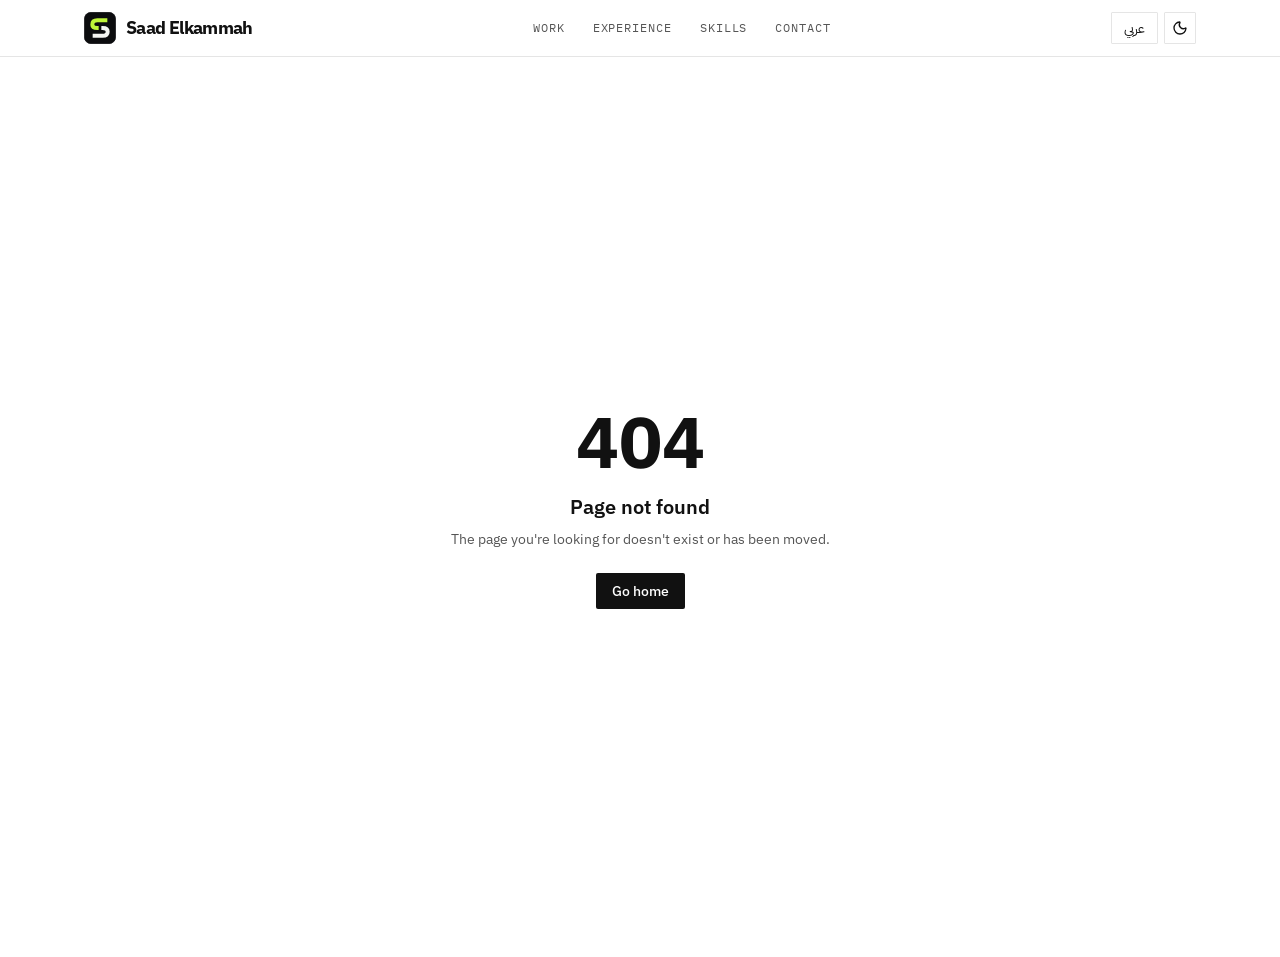
<file: index.html>
<!DOCTYPE html><html lang="en"><head><meta charSet="utf-8"/><meta name="viewport" content="width=device-width, initial-scale=1"/><link rel="stylesheet" href="/assets/styles-8FjihyyY.css" data-precedence="default"/><link rel="stylesheet" href="https://fonts.googleapis.com/css2?family=IBM+Plex+Mono:wght@400;500&amp;family=IBM+Plex+Sans+Arabic:wght@400;500;600;700&amp;family=IBM+Plex+Sans:wght@400;500;600;700&amp;display=swap" data-precedence="default"/><title>Saad Elkammah · Software Engineer</title><meta name="author" content="Saad Elkammah"/><meta name="description" content="Software engineer, 4+ years with PHP, Laravel and Vue.js across the whole stack. Case studies: a ~32k-user ticketing platform with MyFatoorah payments, a 24-module multi-tenant ERP, a secure voting platform, and an e-learning platform run solo."/><meta property="og:title" content="Saad Elkammah · Software Engineer"/><meta property="og:description" content="Software engineer, 4+ years with PHP, Laravel and Vue.js across the whole stack. Case studies: a ~32k-user ticketing platform with MyFatoorah payments, a 24-module multi-tenant ERP, a secure voting platform, and an e-learning platform run solo."/><meta property="og:type" content="website"/><meta name="twitter:card" content="summary_large_image"/><link rel="modulepreload" href="/assets/index-DjOpnteJ.js"/><link rel="modulepreload" href="/assets/routes-B7FEG2f9.js"/><link rel="modulepreload" href="/assets/Diagram-GdqfFmjX.js"/><link rel="preconnect" href="https://fonts.googleapis.com"/><link rel="preconnect" href="https://fonts.gstatic.com" crossorigin="anonymous"/><link rel="icon" href="/favicon.svg" type="image/svg+xml"/><link rel="icon" href="/favicon.ico" sizes="any"/><link rel="apple-touch-icon" href="/apple-touch-icon.png"/><script>try{var d=localStorage.getItem("dark");if(d==="1"||(d===null&&matchMedia("(prefers-color-scheme: dark)").matches))document.documentElement.classList.add("dark")}catch(e){}</script></head><body><a href="#main" class="sr-only z-50 bg-accent px-4 py-2 font-mono text-sm text-accent-foreground focus:not-sr-only focus:fixed focus:start-4 focus:top-3">Skip to content</a><header class="sticky top-0 z-40 border-b bg-background/90 backdrop-blur-md"><div class="mx-auto flex h-14 max-w-6xl items-center justify-between gap-6 px-5"><a class="flex items-center gap-2.5 active" href="/" data-status="active" aria-current="page"><svg viewBox="0 0 48 48" aria-hidden="true" class="size-8 shrink-0"><rect x="0.5" y="0.5" width="47" height="47" rx="10" class="fill-[#0b0c0e] stroke-[#0b0c0e] dark:stroke-white/20"></rect><path d="M35 12.5H20Q12.5 12.5 12.5 19Q12.5 24 20 24H22" fill="none" stroke="#bef538" stroke-width="6"></path><path d="M26 24H28Q35.5 24 35.5 29.5Q35.5 35.5 28 35.5H13" fill="none" stroke="#f4f5f2" stroke-width="6"></path></svg><span class="display text-lg">Saad Elkammah</span></a><nav aria-label="Primary" class="hidden gap-7 md:flex"><a class="eyebrow transition-colors hover:text-foreground active" href="/#work" data-status="active" aria-current="page">Work</a><a class="eyebrow transition-colors hover:text-foreground active" href="/#experience" data-status="active" aria-current="page">Experience</a><a class="eyebrow transition-colors hover:text-foreground active" href="/#skills" data-status="active" aria-current="page">Skills</a><a class="eyebrow transition-colors hover:text-foreground active" href="/#contact" data-status="active" aria-current="page">Contact</a></nav><div class="flex items-center gap-1.5"><button type="button" aria-label="Read this site in Arabic" class="h-8 rounded-sm border px-3 text-sm transition-colors hover:border-foreground"><span lang="ar">عربي</span></button><button type="button" aria-label="Dark mode" aria-pressed="false" class="grid size-8 place-items-center rounded-sm border transition-colors hover:border-foreground"><svg xmlns="http://www.w3.org/2000/svg" width="24" height="24" viewBox="0 0 24 24" fill="none" stroke="currentColor" stroke-width="2" stroke-linecap="round" stroke-linejoin="round" class="lucide lucide-moon size-4" aria-hidden="true"><path d="M20.985 12.486a9 9 0 1 1-9.473-9.472c.405-.022.617.46.402.803a6 6 0 0 0 8.268 8.268c.344-.215.825-.004.803.401"></path></svg></button></div></div></header><!--$--><main id="main"><section class="mx-auto max-w-6xl px-5 pt-16 md:pt-28"><h1 class="display rise max-w-5xl text-[2.75rem] text-balance text-muted-foreground sm:text-6xl md:text-[5rem]"><span>I&#x27;m </span><strong class="font-semibold text-foreground">Saad Elkammah</strong><span>, a software engineer.</span></h1><div class="mt-10 grid gap-8 md:grid-cols-12 md:gap-12"><p class="rise max-w-xl text-lg leading-relaxed text-muted-foreground md:col-span-7 md:text-xl" style="animation-delay:160ms">I&#x27;ve spent 4+ years with PHP, Laravel and Vue.js, working across the whole stack: from multi-tenant SaaS and REST APIs for mobile apps to Vue admin dashboards and the Linux servers they run on.</p><div class="rise flex flex-col gap-3 md:col-span-5 md:items-end" style="animation-delay:220ms"><div class="flex flex-wrap gap-3"><a href="/Saad-ELkammah.pdf" download="Saad-Elkammah-CV.pdf" class="inline-flex h-12 items-center gap-2 rounded-sm bg-accent px-5 font-medium text-accent-foreground transition-transform hover:-translate-y-0.5"><svg xmlns="http://www.w3.org/2000/svg" width="24" height="24" viewBox="0 0 24 24" fill="none" stroke="currentColor" stroke-width="2" stroke-linecap="round" stroke-linejoin="round" class="lucide lucide-download size-4" aria-hidden="true"><path d="M12 15V3"></path><path d="M21 15v4a2 2 0 0 1-2 2H5a2 2 0 0 1-2-2v-4"></path><path d="m7 10 5 5 5-5"></path></svg> <!-- -->Download CV</a><a href="#contact" class="inline-flex h-12 items-center gap-2 rounded-sm border border-foreground px-5 font-medium transition-colors hover:bg-foreground hover:text-background"><svg xmlns="http://www.w3.org/2000/svg" width="24" height="24" viewBox="0 0 24 24" fill="none" stroke="currentColor" stroke-width="2" stroke-linecap="round" stroke-linejoin="round" class="lucide lucide-mail size-4" aria-hidden="true"><path d="m22 7-8.991 5.727a2 2 0 0 1-2.009 0L2 7"></path><rect x="2" y="4" width="20" height="16" rx="2"></rect></svg> <!-- -->Contact</a></div></div></div><dl class="rise mt-14 grid grid-cols-2 border-t md:grid-cols-4" style="animation-delay:280ms"><div class="py-5 pe-4 md:py-6"><dt class="eyebrow">Currently</dt><dd class="mt-1.5 text-sm leading-snug md:text-[0.95rem]">Full-Stack Developer at Malahi Time</dd></div><div class="py-5 pe-4 md:py-6"><dt class="eyebrow">Based in</dt><dd class="mt-1.5 text-sm leading-snug md:text-[0.95rem]">Egypt</dd></div><div class="py-5 pe-4 md:py-6"><dt class="eyebrow">Open to</dt><dd class="mt-1.5 text-sm leading-snug md:text-[0.95rem]">Remote · Relocation</dd></div><div class="py-5 pe-4 md:py-6"><dt class="eyebrow">Languages</dt><dd class="mt-1.5 text-sm leading-snug md:text-[0.95rem]">Arabic (native) · English (professional working)</dd></div></dl></section><section id="work" aria-labelledby="work-title" class="mx-auto max-w-6xl scroll-mt-14 px-5 pt-16 md:pt-20"><div class="flex flex-wrap items-end justify-between gap-x-8 gap-y-4 border-t-2 border-foreground pt-5"><h2 id="work-title" class="display text-5xl uppercase md:text-7xl">Selected work</h2><p class="eyebrow flex flex-wrap items-center gap-x-5 gap-y-2"><span class="inline-flex items-center gap-2"><span aria-hidden="true" class="inline-block size-3 rounded-[1px] border border-foreground bg-accent dark:border-accent"></span> <!-- -->Built by me</span><span class="inline-flex items-center gap-2"><span aria-hidden="true" class="inline-block size-3 rounded-[1px] border border-dashed border-foreground"></span> <!-- -->External service</span></p></div><div class="divide-y"><article class="py-14 md:py-20"><div class="grid gap-6 md:grid-cols-[45fr_55fr] md:gap-12"><div><p class="eyebrow">Malahi Time<!-- --> · <span>Jan 2026 — Present</span></p><h3 class="display mt-4 text-5xl md:text-[80px]">Malahi Time</h3><p class="eyebrow mt-4 text-foreground">Mobile ticketing &amp; entertainment · ~32k users</p></div><div class="md:pt-8"><p class="text-lg leading-relaxed">The API behind the Android and iOS ticketing apps, the Vue.js admin dashboards, and the production server they run on.</p><ul class="mt-6 grid gap-3 border-t pt-5 text-sm leading-snug sm:grid-cols-3 sm:gap-6"><li class="text-muted-foreground"><span>REST API, </span><strong class="font-semibold text-foreground">Vue.js dashboards</strong><span> and </span><strong class="font-semibold text-foreground">MyFatoorah</strong><span> payments for a ~32k-user ticketing platform</span></li><li class="text-muted-foreground"><span>Bulk notifications rebuilt: </span><strong class="font-semibold text-foreground">30–40 s jobs → concurrent batches of 200</strong><span></span></li><li class="text-muted-foreground"><span></span><strong class="font-semibold text-foreground">Push-to-deploy</strong><span> pipeline with GitHub Actions</span></li></ul><a class="link-underline mt-8 inline-block font-semibold" href="/work/malahi-time">Read the case study<span class="sr-only">: <!-- -->Malahi Time</span> <span aria-hidden="true" class="inline-block rtl:-scale-x-100">↗</span></a></div></div><div class="mt-12"><figure><div dir="ltr" role="region" tabindex="0" aria-label="Fig. 1: System and queue flow: what the apps talk to, and what runs in the background" class="-mx-5 overflow-x-auto px-5 pb-1 md:mx-0 md:px-0"><svg viewBox="0 0 792 212" role="img" aria-label="Fig. 1: System and queue flow: what the apps talk to, and what runs in the background" data-state="idle" width="792" height="212" class="fig block max-w-none"><desc>Mobile apps (Android · iOS); Admin dashboards (Vue.js), built by me; REST API (Laravel · multi-role), built by me; MyFatoorah (payment gateway); Redeem ticket (QR · anti-replay), built by me; Redis queue (AOF · noeviction), built by me; Workers (Supervisor), built by me; Push (Firebase (FCM))</desc><defs><marker id="arrow-_R_669iq_" viewBox="0 0 10 10" refX="9" refY="5" markerWidth="7" markerHeight="7" orient="auto-start-reverse"><path d="M0 1L9 5L0 9" fill="none" stroke-width="1.6" class="stroke-edge"></path></marker></defs><g><path d="M172 30H184Q190 30 190 36V100Q190 106 196 106H208" pathLength="1" fill="none" stroke-width="1.25" class="fig-edge stroke-edge" style="--d:120ms" marker-end="url(#arrow-_R_669iq_)"></path></g><g><path d="M172 182H184Q190 182 190 176V112Q190 106 196 106H208" pathLength="1" fill="none" stroke-width="1.25" class="fig-edge stroke-edge" style="--d:120ms" marker-end="url(#arrow-_R_669iq_)"></path></g><g><path d="M378 106H390Q396 106 396 100V36Q396 30 402 30H414" pathLength="1" fill="none" stroke-width="1.25" class="fig-edge stroke-edge" style="--d:260ms" marker-end="url(#arrow-_R_669iq_)"></path></g><g><path d="M378 106H414" pathLength="1" fill="none" stroke-width="1.25" class="fig-edge stroke-edge" style="--d:260ms" marker-end="url(#arrow-_R_669iq_)"></path></g><g><path d="M378 106H390Q396 106 396 112V176Q396 182 402 182H414" pathLength="1" fill="none" stroke-width="1.25" class="fig-edge stroke-edge" style="--d:260ms" marker-end="url(#arrow-_R_669iq_)"></path></g><g><path d="M584 182H620" pathLength="1" fill="none" stroke-width="1.25" class="fig-edge stroke-edge" style="--d:400ms" marker-end="url(#arrow-_R_669iq_)"></path></g><g><path d="M705 154V134" pathLength="1" fill="none" stroke-width="1.25" class="fig-edge stroke-edge" style="--d:540ms" marker-end="url(#arrow-_R_669iq_)"></path></g><g transform="translate(2 2)"><g class="fig-node" style="--d:0ms"><rect width="170" height="56" rx="2" stroke-width="1" class="fill-background stroke-foreground"></rect><text x="12" y="24" font-size="15" font-weight="700" class="font-sans fill-foreground">Mobile apps</text><text x="12" y="43" font-size="11" class="font-mono fill-muted-foreground">Android · iOS</text></g></g><g transform="translate(2 154)"><g class="fig-node" style="--d:0ms"><rect width="170" height="56" rx="2" stroke-width="1" class="fig-hot fill-accent stroke-foreground dark:stroke-accent" style="--d:0ms"></rect><text x="12" y="24" font-size="15" font-weight="700" class="font-sans fig-hot-text fill-accent-foreground" style="--d:0ms">Admin dashboards</text><text x="12" y="43" font-size="11" class="font-mono fig-hot-text fill-muted-foreground dark:fill-accent-foreground" style="--d:0ms">Vue.js</text></g></g><g transform="translate(208 78)"><g class="fig-node" style="--d:140ms"><rect width="170" height="56" rx="2" stroke-width="1" class="fig-hot fill-accent stroke-foreground dark:stroke-accent" style="--d:140ms"></rect><text x="12" y="24" font-size="15" font-weight="700" class="font-sans fig-hot-text fill-accent-foreground" style="--d:140ms">REST API</text><text x="12" y="43" font-size="11" class="font-mono fig-hot-text fill-muted-foreground dark:fill-accent-foreground" style="--d:140ms">Laravel · multi-role</text></g></g><g transform="translate(414 2)"><g class="fig-node" style="--d:280ms"><rect width="170" height="56" rx="2" stroke-width="1" stroke-dasharray="4 3" class="fill-background stroke-foreground"></rect><text x="12" y="24" font-size="15" font-weight="700" class="font-sans fill-foreground">MyFatoorah</text><text x="12" y="43" font-size="11" class="font-mono fill-muted-foreground">payment gateway</text></g></g><g transform="translate(414 78)"><g class="fig-node" style="--d:280ms"><rect width="170" height="56" rx="2" stroke-width="1" class="fig-hot fill-accent stroke-foreground dark:stroke-accent" style="--d:280ms"></rect><text x="12" y="24" font-size="15" font-weight="700" class="font-sans fig-hot-text fill-accent-foreground" style="--d:280ms">Redeem ticket</text><text x="12" y="43" font-size="11" class="font-mono fig-hot-text fill-muted-foreground dark:fill-accent-foreground" style="--d:280ms">QR · anti-replay</text></g></g><g transform="translate(414 154)"><g class="fig-node" style="--d:280ms"><rect width="170" height="56" rx="2" stroke-width="1" class="fig-hot fill-accent stroke-foreground dark:stroke-accent" style="--d:280ms"></rect><text x="12" y="24" font-size="15" font-weight="700" class="font-sans fig-hot-text fill-accent-foreground" style="--d:280ms">Redis queue</text><text x="12" y="43" font-size="11" class="font-mono fig-hot-text fill-muted-foreground dark:fill-accent-foreground" style="--d:280ms">AOF · noeviction</text></g></g><g transform="translate(620 154)"><g class="fig-node" style="--d:420ms"><rect width="170" height="56" rx="2" stroke-width="1" class="fig-hot fill-accent stroke-foreground dark:stroke-accent" style="--d:420ms"></rect><text x="12" y="24" font-size="15" font-weight="700" class="font-sans fig-hot-text fill-accent-foreground" style="--d:420ms">Workers</text><text x="12" y="43" font-size="11" class="font-mono fig-hot-text fill-muted-foreground dark:fill-accent-foreground" style="--d:420ms">Supervisor</text></g></g><g transform="translate(620 78)"><g class="fig-node" style="--d:420ms"><rect width="170" height="56" rx="2" stroke-width="1" stroke-dasharray="4 3" class="fill-background stroke-foreground"></rect><text x="12" y="24" font-size="15" font-weight="700" class="font-sans fill-foreground">Push</text><text x="12" y="43" font-size="11" class="font-mono fill-muted-foreground">Firebase (FCM)</text></g></g></svg></div><figcaption class="mt-4 flex gap-3 border-t pt-3 text-sm text-muted-foreground"><span class="font-mono text-xs leading-5 text-foreground">Fig.<!-- --> <!-- -->1</span><span><span>System and queue flow: what the apps talk to, and what runs in the background</span></span></figcaption><p class="mt-1 text-xs text-muted-foreground lg:hidden">Scroll sideways to see the whole diagram</p></figure></div></article><article class="py-14 md:py-20"><div class="grid gap-6 md:grid-cols-[45fr_55fr] md:gap-12"><div><p class="eyebrow">CMAP<!-- --> · <span>May 2025 — Sep 2026</span></p><h3 class="display mt-4 text-5xl md:text-[80px]">Gabr ERP</h3><p class="eyebrow mt-4 text-foreground">Multi-tenant SaaS ERP · Nonprofits</p></div><div class="md:pt-8"><p class="text-lg leading-relaxed">An Arabic, right-to-left ERP for nonprofits. Each organization signs up, picks a plan and gets its own database on its own domain.</p><ul class="mt-6 grid gap-3 border-t pt-5 text-sm leading-snug sm:grid-cols-3 sm:gap-6"><li class="text-muted-foreground"><span></span><strong class="font-semibold text-foreground">One database per organization.</strong><span> The domain of each request decides which tenant&#x27;s database, cache, files and queue are used.</span></li><li class="text-muted-foreground"><span></span><strong class="font-semibold text-foreground">Pay by card, bank transfer or invitation code.</strong><span> Cards are verified with Moyasar; transfers wait for admin approval.</span></li><li class="text-muted-foreground"><span></span><strong class="font-semibold text-foreground">Built the super-admin backend</strong><span> for organizations, subscriptions and visit tracking.</span></li></ul><a class="link-underline mt-8 inline-block font-semibold" href="/work/gabr-erp">Read the case study<span class="sr-only">: <!-- -->Gabr ERP</span> <span aria-hidden="true" class="inline-block rtl:-scale-x-100">↗</span></a></div></div><div class="mt-12"><figure><div dir="ltr" role="region" tabindex="0" aria-label="Fig. 2: Tenancy and billing: how an organization signs up, pays and is served" class="-mx-5 overflow-x-auto px-5 pb-1 md:mx-0 md:px-0"><svg viewBox="0 0 998 210" role="img" aria-label="Fig. 2: Tenancy and billing: how an organization signs up, pays and is served" data-state="idle" width="998" height="210" class="fig block max-w-none"><desc>Sign-up (OTP verified); Provision tenant (own DB · first admin); Checkout (card · bank · code); Payment record (pending → approved), built by me; Subscription (start · end · grace), built by me; Request (org domain); Identify tenant (stancl/tenancy); Visit tracking (middleware), built by me; Access check (active or grace); Tenant database (one per organization)</desc><defs><marker id="arrow-_R_6a9iq_" viewBox="0 0 10 10" refX="9" refY="5" markerWidth="7" markerHeight="7" orient="auto-start-reverse"><path d="M0 1L9 5L0 9" fill="none" stroke-width="1.6" class="stroke-edge"></path></marker></defs><text x="2" y="15" font-size="11" letter-spacing="0.08em" class="fig-node fill-muted-foreground font-mono">SIGN-UP AND BILLING</text><text x="2" y="143" font-size="11" letter-spacing="0.08em" class="fig-node fill-muted-foreground font-mono">EVERY REQUEST</text><g><path d="M172 52H208" pathLength="1" fill="none" stroke-width="1.25" class="fig-edge stroke-edge" style="--d:120ms" marker-end="url(#arrow-_R_6a9iq_)"></path></g><g><path d="M378 52H414" pathLength="1" fill="none" stroke-width="1.25" class="fig-edge stroke-edge" style="--d:260ms" marker-end="url(#arrow-_R_6a9iq_)"></path></g><g><path d="M584 52H620" pathLength="1" fill="none" stroke-width="1.25" class="fig-edge stroke-edge" style="--d:400ms" marker-end="url(#arrow-_R_6a9iq_)"></path></g><g><path d="M790 52H826" pathLength="1" fill="none" stroke-width="1.25" class="fig-edge stroke-edge" style="--d:540ms" marker-end="url(#arrow-_R_6a9iq_)"></path></g><g><path d="M172 180H208" pathLength="1" fill="none" stroke-width="1.25" class="fig-edge stroke-edge" style="--d:120ms" marker-end="url(#arrow-_R_6a9iq_)"></path></g><g><path d="M378 180H414" pathLength="1" fill="none" stroke-width="1.25" class="fig-edge stroke-edge" style="--d:260ms" marker-end="url(#arrow-_R_6a9iq_)"></path></g><g><path d="M584 180H620" pathLength="1" fill="none" stroke-width="1.25" class="fig-edge stroke-edge" style="--d:400ms" marker-end="url(#arrow-_R_6a9iq_)"></path></g><g><path d="M790 180H826" pathLength="1" fill="none" stroke-width="1.25" class="fig-edge stroke-edge" style="--d:540ms" marker-end="url(#arrow-_R_6a9iq_)"></path></g><g><path d="M911 80V110Q911 116 905 116H711Q705 116 705 122V152" pathLength="1" fill="none" stroke-width="1.25" class="fig-edge stroke-edge" style="--d:680ms" marker-end="url(#arrow-_R_6a9iq_)"></path></g><g transform="translate(2 24)"><g class="fig-node" style="--d:0ms"><rect width="170" height="56" rx="2" stroke-width="1" class="fill-background stroke-foreground"></rect><text x="12" y="24" font-size="15" font-weight="700" class="font-sans fill-foreground">Sign-up</text><text x="12" y="43" font-size="11" class="font-mono fill-muted-foreground">OTP verified</text></g></g><g transform="translate(208 24)"><g class="fig-node" style="--d:140ms"><rect width="170" height="56" rx="2" stroke-width="1" class="fill-background stroke-foreground"></rect><text x="12" y="24" font-size="15" font-weight="700" class="font-sans fill-foreground">Provision tenant</text><text x="12" y="43" font-size="11" class="font-mono fill-muted-foreground">own DB · first admin</text></g></g><g transform="translate(414 24)"><g class="fig-node" style="--d:280ms"><rect width="170" height="56" rx="2" stroke-width="1" class="fill-background stroke-foreground"></rect><text x="12" y="24" font-size="15" font-weight="700" class="font-sans fill-foreground">Checkout</text><text x="12" y="43" font-size="11" class="font-mono fill-muted-foreground">card · bank · code</text></g></g><g transform="translate(620 24)"><g class="fig-node" style="--d:420ms"><rect width="170" height="56" rx="2" stroke-width="1" class="fig-hot fill-accent stroke-foreground dark:stroke-accent" style="--d:420ms"></rect><text x="12" y="24" font-size="15" font-weight="700" class="font-sans fig-hot-text fill-accent-foreground" style="--d:420ms">Payment record</text><text x="12" y="43" font-size="11" class="font-mono fig-hot-text fill-muted-foreground dark:fill-accent-foreground" style="--d:420ms">pending → approved</text></g></g><g transform="translate(826 24)"><g class="fig-node" style="--d:560ms"><rect width="170" height="56" rx="2" stroke-width="1" class="fig-hot fill-accent stroke-foreground dark:stroke-accent" style="--d:560ms"></rect><text x="12" y="24" font-size="15" font-weight="700" class="font-sans fig-hot-text fill-accent-foreground" style="--d:560ms">Subscription</text><text x="12" y="43" font-size="11" class="font-mono fig-hot-text fill-muted-foreground dark:fill-accent-foreground" style="--d:560ms">start · end · grace</text></g></g><g transform="translate(2 152)"><g class="fig-node" style="--d:0ms"><rect width="170" height="56" rx="2" stroke-width="1" class="fill-background stroke-foreground"></rect><text x="12" y="24" font-size="15" font-weight="700" class="font-sans fill-foreground">Request</text><text x="12" y="43" font-size="11" class="font-mono fill-muted-foreground">org domain</text></g></g><g transform="translate(208 152)"><g class="fig-node" style="--d:140ms"><rect width="170" height="56" rx="2" stroke-width="1" class="fill-background stroke-foreground"></rect><text x="12" y="24" font-size="15" font-weight="700" class="font-sans fill-foreground">Identify tenant</text><text x="12" y="43" font-size="11" class="font-mono fill-muted-foreground">stancl/tenancy</text></g></g><g transform="translate(414 152)"><g class="fig-node" style="--d:280ms"><rect width="170" height="56" rx="2" stroke-width="1" class="fig-hot fill-accent stroke-foreground dark:stroke-accent" style="--d:280ms"></rect><text x="12" y="24" font-size="15" font-weight="700" class="font-sans fig-hot-text fill-accent-foreground" style="--d:280ms">Visit tracking</text><text x="12" y="43" font-size="11" class="font-mono fig-hot-text fill-muted-foreground dark:fill-accent-foreground" style="--d:280ms">middleware</text></g></g><g transform="translate(620 152)"><g class="fig-node" style="--d:420ms"><rect width="170" height="56" rx="2" stroke-width="1" class="fill-background stroke-foreground"></rect><text x="12" y="24" font-size="15" font-weight="700" class="font-sans fill-foreground">Access check</text><text x="12" y="43" font-size="11" class="font-mono fill-muted-foreground">active or grace</text></g></g><g transform="translate(826 152)"><g class="fig-node" style="--d:560ms"><rect width="170" height="56" rx="2" stroke-width="1" class="fill-background stroke-foreground"></rect><text x="12" y="24" font-size="15" font-weight="700" class="font-sans fill-foreground">Tenant database</text><text x="12" y="43" font-size="11" class="font-mono fill-muted-foreground">one per organization</text></g></g></svg></div><figcaption class="mt-4 flex gap-3 border-t pt-3 text-sm text-muted-foreground"><span class="font-mono text-xs leading-5 text-foreground">Fig.<!-- --> <!-- -->2</span><span><span>Tenancy and billing: how an organization signs up, pays and is served</span></span></figcaption><p class="mt-1 text-xs text-muted-foreground lg:hidden">Scroll sideways to see the whole diagram</p></figure></div></article><article class="py-14 md:py-20"><div class="grid gap-6 md:grid-cols-[45fr_55fr] md:gap-12"><div><p class="eyebrow">C-MAP<!-- --> · <span>Aug 2025 — Jan 2026</span></p><h3 class="display mt-4 text-5xl md:text-[80px]">Meeting Management</h3><p class="eyebrow mt-4 text-foreground">Multi-tenant meeting SaaS · For charities &amp; associations</p></div><div class="md:pt-8"><p class="text-lg leading-relaxed">Meeting Management is a multi-tenant SaaS where charities and associations run governance meetings and elections, each in its own database, from scheduling to approved minutes.</p><ul class="mt-6 grid gap-3 border-t pt-5 text-sm leading-snug sm:grid-cols-3 sm:gap-6"><li class="text-muted-foreground"><span></span><strong class="font-semibold text-foreground">One database per tenant.</strong><span> Each organisation gets its own database and /{tenant} URL, and central login hands over with a Sanctum token.</span></li><li class="text-muted-foreground"><span></span><strong class="font-semibold text-foreground">Paid before it opens.</strong><span> Moyasar payments are verified server-side, and every meeting route checks the subscription&#x27;s expiry date.</span></li><li class="text-muted-foreground"><span></span><strong class="font-semibold text-foreground">I built the meeting core.</strong><span> The multi-step builder, invitations and guest access, live quorum, voting and minutes approval.</span></li></ul><a class="link-underline mt-8 inline-block font-semibold" href="/work/meetings">Read the case study<span class="sr-only">: <!-- -->Meeting Management</span> <span aria-hidden="true" class="inline-block rtl:-scale-x-100">↗</span></a></div></div><div class="mt-12"><figure><div dir="ltr" role="region" tabindex="0" aria-label="Fig. 3: Setup and billing run once per organisation; every meeting then moves from draft to approved minutes inside that tenant." class="-mx-5 overflow-x-auto px-5 pb-1 md:mx-0 md:px-0"><svg viewBox="0 0 998 210" role="img" aria-label="Fig. 3: Setup and billing run once per organisation; every meeting then moves from draft to approved minutes inside that tenant." data-state="idle" width="998" height="210" class="fig block max-w-none"><desc>Org sign-up (email OTP); Tenant database (meetings_{uuid}); Moyasar checkout (pending → paid); Subscription (gates /meetings); Meeting builder (draft → active), built by me; Live room (Agora · cloud rec); Votes + quorum (agree · disagree), built by me; AI minutes (Laravel AI · Arabic); Minutes approval (accept → final), built by me</desc><defs><marker id="arrow-_R_6e9iq_" viewBox="0 0 10 10" refX="9" refY="5" markerWidth="7" markerHeight="7" orient="auto-start-reverse"><path d="M0 1L9 5L0 9" fill="none" stroke-width="1.6" class="stroke-edge"></path></marker></defs><text x="2" y="15" font-size="11" letter-spacing="0.08em" class="fig-node fill-muted-foreground font-mono">SETUP · BILLING</text><text x="2" y="143" font-size="11" letter-spacing="0.08em" class="fig-node fill-muted-foreground font-mono">EVERY MEETING</text><g><path d="M172 52H208" pathLength="1" fill="none" stroke-width="1.25" class="fig-edge stroke-edge" style="--d:120ms" marker-end="url(#arrow-_R_6e9iq_)"></path></g><g><path d="M378 52H414" pathLength="1" fill="none" stroke-width="1.25" class="fig-edge stroke-edge" style="--d:260ms" marker-end="url(#arrow-_R_6e9iq_)"></path></g><g><path d="M584 52H620" pathLength="1" fill="none" stroke-width="1.25" class="fig-edge stroke-edge" style="--d:400ms" marker-end="url(#arrow-_R_6e9iq_)"></path></g><g><path d="M172 180H208" pathLength="1" fill="none" stroke-width="1.25" class="fig-edge stroke-edge" style="--d:120ms" marker-end="url(#arrow-_R_6e9iq_)"></path></g><g><path d="M378 180H414" pathLength="1" fill="none" stroke-width="1.25" class="fig-edge stroke-edge" style="--d:260ms" marker-end="url(#arrow-_R_6e9iq_)"></path></g><g><path d="M584 180H620" pathLength="1" fill="none" stroke-width="1.25" class="fig-edge stroke-edge" style="--d:400ms" marker-end="url(#arrow-_R_6e9iq_)"></path></g><g><path d="M790 180H826" pathLength="1" fill="none" stroke-width="1.25" class="fig-edge stroke-edge" style="--d:540ms" marker-end="url(#arrow-_R_6e9iq_)"></path></g><g><path d="M705 80V110Q705 116 699 116H135.5Q129.5 116 129.5 122V152" pathLength="1" fill="none" stroke-width="1.25" class="fig-edge stroke-edge" style="--d:540ms" marker-end="url(#arrow-_R_6e9iq_)"></path></g><g transform="translate(2 24)"><g class="fig-node" style="--d:0ms"><rect width="170" height="56" rx="2" stroke-width="1" class="fill-background stroke-foreground"></rect><text x="12" y="24" font-size="15" font-weight="700" class="font-sans fill-foreground">Org sign-up</text><text x="12" y="43" font-size="11" class="font-mono fill-muted-foreground">email OTP</text></g></g><g transform="translate(208 24)"><g class="fig-node" style="--d:140ms"><rect width="170" height="56" rx="2" stroke-width="1" class="fill-background stroke-foreground"></rect><text x="12" y="24" font-size="15" font-weight="700" class="font-sans fill-foreground">Tenant database</text><text x="12" y="43" font-size="11" class="font-mono fill-muted-foreground">meetings_{uuid}</text></g></g><g transform="translate(414 24)"><g class="fig-node" style="--d:280ms"><rect width="170" height="56" rx="2" stroke-width="1" class="fill-background stroke-foreground"></rect><text x="12" y="24" font-size="15" font-weight="700" class="font-sans fill-foreground">Moyasar checkout</text><text x="12" y="43" font-size="11" class="font-mono fill-muted-foreground">pending → paid</text></g></g><g transform="translate(620 24)"><g class="fig-node" style="--d:420ms"><rect width="170" height="56" rx="2" stroke-width="1" class="fill-background stroke-foreground"></rect><text x="12" y="24" font-size="15" font-weight="700" class="font-sans fill-foreground">Subscription</text><text x="12" y="43" font-size="11" class="font-mono fill-muted-foreground">gates /meetings</text></g></g><g transform="translate(2 152)"><g class="fig-node" style="--d:0ms"><rect width="170" height="56" rx="2" stroke-width="1" class="fig-hot fill-accent stroke-foreground dark:stroke-accent" style="--d:0ms"></rect><text x="12" y="24" font-size="15" font-weight="700" class="font-sans fig-hot-text fill-accent-foreground" style="--d:0ms">Meeting builder</text><text x="12" y="43" font-size="11" class="font-mono fig-hot-text fill-muted-foreground dark:fill-accent-foreground" style="--d:0ms">draft → active</text></g></g><g transform="translate(208 152)"><g class="fig-node" style="--d:140ms"><rect width="170" height="56" rx="2" stroke-width="1" class="fill-background stroke-foreground"></rect><text x="12" y="24" font-size="15" font-weight="700" class="font-sans fill-foreground">Live room</text><text x="12" y="43" font-size="11" class="font-mono fill-muted-foreground">Agora · cloud rec</text></g></g><g transform="translate(414 152)"><g class="fig-node" style="--d:280ms"><rect width="170" height="56" rx="2" stroke-width="1" class="fig-hot fill-accent stroke-foreground dark:stroke-accent" style="--d:280ms"></rect><text x="12" y="24" font-size="15" font-weight="700" class="font-sans fig-hot-text fill-accent-foreground" style="--d:280ms">Votes + quorum</text><text x="12" y="43" font-size="11" class="font-mono fig-hot-text fill-muted-foreground dark:fill-accent-foreground" style="--d:280ms">agree · disagree</text></g></g><g transform="translate(620 152)"><g class="fig-node" style="--d:420ms"><rect width="170" height="56" rx="2" stroke-width="1" class="fill-background stroke-foreground"></rect><text x="12" y="24" font-size="15" font-weight="700" class="font-sans fill-foreground">AI minutes</text><text x="12" y="43" font-size="11" class="font-mono fill-muted-foreground">Laravel AI · Arabic</text></g></g><g transform="translate(826 152)"><g class="fig-node" style="--d:560ms"><rect width="170" height="56" rx="2" stroke-width="1" class="fig-hot fill-accent stroke-foreground dark:stroke-accent" style="--d:560ms"></rect><text x="12" y="24" font-size="15" font-weight="700" class="font-sans fig-hot-text fill-accent-foreground" style="--d:560ms">Minutes approval</text><text x="12" y="43" font-size="11" class="font-mono fig-hot-text fill-muted-foreground dark:fill-accent-foreground" style="--d:560ms">accept → final</text></g></g></svg></div><figcaption class="mt-4 flex gap-3 border-t pt-3 text-sm text-muted-foreground"><span class="font-mono text-xs leading-5 text-foreground">Fig.<!-- --> <!-- -->3</span><span><span>Setup and billing run once per organisation; every meeting then moves from draft to approved minutes inside that tenant.</span></span></figcaption><p class="mt-1 text-xs text-muted-foreground lg:hidden">Scroll sideways to see the whole diagram</p></figure></div></article><article class="py-14 md:py-20"><div class="grid gap-6 md:grid-cols-[45fr_55fr] md:gap-12"><div><p class="eyebrow">Freelance<!-- --> · <span></span><span dir="ltr" class="placeholder-tag">[PLACEHOLDER: start year]</span><span> — Present</span></p><h3 class="display mt-4 text-5xl md:text-[80px]">Al-Haytham</h3><p class="eyebrow mt-4 text-foreground">Arabic language e-learning · Solo</p></div><div class="md:pt-8"><p class="text-lg leading-relaxed">An Arabic language learning platform I designed, built and operate end to end, on a single server.</p><ul class="mt-6 grid gap-3 border-t pt-5 text-sm leading-snug sm:grid-cols-3 sm:gap-6"><li class="text-muted-foreground"><span>Designed, built and operated </span><strong class="font-semibold text-foreground">solo, end to end</strong><span></span></li><li class="text-muted-foreground"><span></span><strong class="font-semibold text-foreground">Subscription billing</strong><span> with automated invoicing</span></li><li class="text-muted-foreground"><span></span><strong class="font-semibold text-foreground">Protected video:</strong><span> Bunny Stream signed tokens + HLS</span></li></ul><a class="link-underline mt-8 inline-block font-semibold" href="/work/al-haytham">Read the case study<span class="sr-only">: <!-- -->Al-Haytham</span> <span aria-hidden="true" class="inline-block rtl:-scale-x-100">↗</span></a></div></div><div class="mt-12"><figure><div dir="ltr" role="region" tabindex="0" aria-label="Fig. 4: Protected video: the app issues a signed token, Bunny Stream delivers HLS" class="-mx-5 overflow-x-auto px-5 pb-1 md:mx-0 md:px-0"><svg viewBox="0 0 792 242" role="img" aria-label="Fig. 4: Protected video: the app issues a signed token, Bunny Stream delivers HLS" data-state="idle" width="792" height="242" class="fig block max-w-none"><desc>Student; Laravel app (courses · progress), built by me; Subscriptions (auto invoicing), built by me; Signed token (signed video URL), built by me; MySQL · Redis (same server); Bunny Stream (HLS)</desc><defs><marker id="arrow-_R_6i9iq_" viewBox="0 0 10 10" refX="9" refY="5" markerWidth="7" markerHeight="7" orient="auto-start-reverse"><path d="M0 1L9 5L0 9" fill="none" stroke-width="1.6" class="stroke-edge"></path></marker></defs><g><path d="M172 106H208" pathLength="1" fill="none" stroke-width="1.25" class="fig-edge stroke-edge" style="--d:120ms" marker-end="url(#arrow-_R_6i9iq_)"></path></g><g><path d="M378 106H390Q396 106 396 100V36Q396 30 402 30H414" pathLength="1" fill="none" stroke-width="1.25" class="fig-edge stroke-edge" style="--d:260ms" marker-end="url(#arrow-_R_6i9iq_)"></path></g><g><path d="M378 106H414" pathLength="1" fill="none" stroke-width="1.25" class="fig-edge stroke-edge" style="--d:260ms" marker-end="url(#arrow-_R_6i9iq_)"></path></g><g><path d="M378 106H390Q396 106 396 112V176Q396 182 402 182H414" pathLength="1" fill="none" stroke-width="1.25" class="fig-edge stroke-edge" style="--d:260ms" marker-end="url(#arrow-_R_6i9iq_)"></path></g><g><path d="M584 106H620" pathLength="1" fill="none" stroke-width="1.25" class="fig-edge stroke-edge" style="--d:400ms" marker-end="url(#arrow-_R_6i9iq_)"></path></g><g><path d="M705 134V226Q705 232 699 232H93Q87 232 87 226V134" pathLength="1" fill="none" stroke-width="1.25" class="fig-edge stroke-edge" style="--d:540ms" marker-end="url(#arrow-_R_6i9iq_)"></path><text x="396" y="227" text-anchor="middle" font-size="11" class="fill-muted-foreground font-mono">video</text></g><g transform="translate(2 78)"><g class="fig-node" style="--d:0ms"><rect width="170" height="56" rx="2" stroke-width="1" class="fill-background stroke-foreground"></rect><text x="12" y="33" font-size="15" font-weight="700" class="font-sans fill-foreground">Student</text></g></g><g transform="translate(208 78)"><g class="fig-node" style="--d:140ms"><rect width="170" height="56" rx="2" stroke-width="1" class="fig-hot fill-accent stroke-foreground dark:stroke-accent" style="--d:140ms"></rect><text x="12" y="24" font-size="15" font-weight="700" class="font-sans fig-hot-text fill-accent-foreground" style="--d:140ms">Laravel app</text><text x="12" y="43" font-size="11" class="font-mono fig-hot-text fill-muted-foreground dark:fill-accent-foreground" style="--d:140ms">courses · progress</text></g></g><g transform="translate(414 2)"><g class="fig-node" style="--d:280ms"><rect width="170" height="56" rx="2" stroke-width="1" class="fig-hot fill-accent stroke-foreground dark:stroke-accent" style="--d:280ms"></rect><text x="12" y="24" font-size="15" font-weight="700" class="font-sans fig-hot-text fill-accent-foreground" style="--d:280ms">Subscriptions</text><text x="12" y="43" font-size="11" class="font-mono fig-hot-text fill-muted-foreground dark:fill-accent-foreground" style="--d:280ms">auto invoicing</text></g></g><g transform="translate(414 78)"><g class="fig-node" style="--d:280ms"><rect width="170" height="56" rx="2" stroke-width="1" class="fig-hot fill-accent stroke-foreground dark:stroke-accent" style="--d:280ms"></rect><text x="12" y="24" font-size="15" font-weight="700" class="font-sans fig-hot-text fill-accent-foreground" style="--d:280ms">Signed token</text><text x="12" y="43" font-size="11" class="font-mono fig-hot-text fill-muted-foreground dark:fill-accent-foreground" style="--d:280ms">signed video URL</text></g></g><g transform="translate(414 154)"><g class="fig-node" style="--d:280ms"><rect width="170" height="56" rx="2" stroke-width="1" class="fill-background stroke-foreground"></rect><text x="12" y="24" font-size="15" font-weight="700" class="font-sans fill-foreground">MySQL · Redis</text><text x="12" y="43" font-size="11" class="font-mono fill-muted-foreground">same server</text></g></g><g transform="translate(620 78)"><g class="fig-node" style="--d:420ms"><rect width="170" height="56" rx="2" stroke-width="1" stroke-dasharray="4 3" class="fill-background stroke-foreground"></rect><text x="12" y="24" font-size="15" font-weight="700" class="font-sans fill-foreground">Bunny Stream</text><text x="12" y="43" font-size="11" class="font-mono fill-muted-foreground">HLS</text></g></g></svg></div><figcaption class="mt-4 flex gap-3 border-t pt-3 text-sm text-muted-foreground"><span class="font-mono text-xs leading-5 text-foreground">Fig.<!-- --> <!-- -->4</span><span><span>Protected video: the app issues a signed token, Bunny Stream delivers HLS</span></span></figcaption><p class="mt-1 text-xs text-muted-foreground lg:hidden">Scroll sideways to see the whole diagram</p></figure></div></article></div></section><section id="experience" aria-labelledby="experience-title" class="mx-auto max-w-6xl scroll-mt-14 px-5 pt-24 md:pt-36"><div class="flex flex-wrap items-end justify-between gap-x-8 gap-y-4 border-t-2 border-foreground pt-5"><h2 id="experience-title" class="display text-5xl uppercase md:text-7xl">Experience</h2></div><ol class="divide-y"><li class="grid gap-2 py-9 md:grid-cols-12 md:gap-12"><p class="eyebrow md:col-span-3 md:pt-2"><span>Jan 2026 — Present</span></p><div class="md:col-span-9"><h3 class="text-2xl font-semibold">Malahi Time<!-- --> <span class="font-normal text-muted-foreground">· <!-- -->Full-Stack Developer</span></h3><p class="mt-3 max-w-3xl leading-relaxed text-muted-foreground">Mobile ticketing &amp; entertainment platform with ~32k users. REST API for the Android and iOS apps, Vue.js admin dashboards, payment gateways including MyFatoorah, and replay-proof ticket redemption. I own the production Linux server, queues and deployments, automated with GitHub Actions.</p></div></li><li class="grid gap-2 py-9 md:grid-cols-12 md:gap-12"><p class="eyebrow md:col-span-3 md:pt-2"><span>May 2025 — Sep 2026</span></p><div class="md:col-span-9"><h3 class="text-2xl font-semibold">CMAP<!-- --> <span class="font-normal text-muted-foreground">· <!-- -->Full-Stack Laravel Developer</span></h3><p class="mt-3 max-w-3xl leading-relaxed text-muted-foreground">Gabr, a 24-module multi-tenant SaaS ERP for nonprofits: started and owned four modules and worked across 12+. Also Meeting Management (eiewan.com), a multi-tenant meeting SaaS for charities and associations, where I built the meeting core.</p></div></li><li class="grid gap-2 py-9 md:grid-cols-12 md:gap-12"><p class="eyebrow md:col-span-3 md:pt-2"><span>Feb 2023 — 2025</span><span class="block">Remote · Canada</span></p><div class="md:col-span-9"><h3 class="text-2xl font-semibold">Numinix<!-- --> <span class="font-normal text-muted-foreground">· <!-- -->PHP Developer</span></h3><p class="mt-3 max-w-3xl leading-relaxed text-muted-foreground">Maintained and extended production e-commerce stores for North American clients, including Zen Cart codebases with roots going back ~20 years, on PHP 5.4 through 7.4. Fixed critical checkout payment bugs and security vulnerabilities. Integrated FedEx and USPS (rates, labels, tracking), TaxCloud and TaxJar sales tax, reCAPTCHA and anti-carding measures. Worked across time zones with PMs and designers.</p></div></li><li class="grid gap-2 py-9 md:grid-cols-12 md:gap-12"><p class="eyebrow md:col-span-3 md:pt-2"><span>May 2022 — Aug 2022</span><span class="block">Cairo</span></p><div class="md:col-span-9"><h3 class="text-2xl font-semibold">Proleaders<!-- --> <span class="font-normal text-muted-foreground">· <!-- -->PHP Developer</span></h3><p class="mt-3 max-w-3xl leading-relaxed text-muted-foreground">New modules and custom KPI and sales reports for an online-courses ERP.</p></div></li><li class="grid gap-2 py-9 md:grid-cols-12 md:gap-12"><p class="eyebrow md:col-span-3 md:pt-2">Freelance<span class="block"><span></span><span dir="ltr" class="placeholder-tag">[PLACEHOLDER: start year]</span><span> — Present</span></span></p><div class="md:col-span-9"><h3 class="text-2xl font-semibold">Al-Haytham Arabic Language Platform</h3><p class="mt-3 max-w-3xl leading-relaxed text-muted-foreground"><span>Designed, built and operate it end to end: courses, lessons, progress tracking, certificates, subscription billing with automated invoicing, and protected video via Bunny Stream. </span><span dir="ltr" class="placeholder-tag">[PLACEHOLDER: active users]</span><span> users on a single server.</span></p></div></li></ol><dl class="border-t"><div class="grid gap-1 border-b py-5 md:grid-cols-12 md:gap-12"><dt class="eyebrow md:col-span-3 md:pt-1">Education</dt><dd class="md:col-span-9">B.Sc. in Computer Science, Software Engineering specialization</dd></div><div class="grid gap-1 border-b py-5 md:grid-cols-12 md:gap-12"><dt class="eyebrow md:col-span-3 md:pt-1">Languages</dt><dd class="md:col-span-9">Arabic (native) · English (professional working)</dd></div></dl></section><section id="skills" aria-labelledby="skills-title" class="mx-auto max-w-6xl scroll-mt-14 px-5 pt-24 md:pt-36"><div class="flex flex-wrap items-end justify-between gap-x-8 gap-y-4 border-t-2 border-foreground pt-5"><h2 id="skills-title" class="display text-5xl uppercase md:text-7xl">Skills</h2></div><div class="divide-y"><div class="grid gap-5 py-10 md:grid-cols-12 md:gap-12"><h3 class="display text-3xl md:col-span-4 md:text-4xl">PHP &amp; Laravel</h3><ul class="space-y-4 md:col-span-8"><li class="leading-relaxed text-muted-foreground"><span></span><strong class="font-semibold text-foreground">PHP across three generations:</strong><span> legacy PHP 5.4 and 20-year-old Zen Cart code, PHP 7.4, and PHP 8.x in current production. Comfortable reading, fixing and modernizing old code, not only writing new code.</span></li><li class="leading-relaxed text-muted-foreground"><span></span><strong class="font-semibold text-foreground">Architecture:</strong><span> modular monolith (24 modules), multi-tenancy with stancl/tenancy, service layer, FormRequest validation, role-based access with Spatie Permission.</span></li><li class="leading-relaxed text-muted-foreground"><span></span><strong class="font-semibold text-foreground">REST APIs</strong><span> consumed by Android and iOS apps: multi-role auth, secure payment and ticket-redemption flows designed against replay attacks.</span></li><li class="leading-relaxed text-muted-foreground"><span></span><strong class="font-semibold text-foreground">Laravel&#x27;s async toolkit</strong><span> in real production use: queued jobs, events, notifications (email, SMS, Firebase push), scheduled tasks.</span></li></ul></div><div class="grid gap-5 py-10 md:grid-cols-12 md:gap-12"><h3 class="display text-3xl md:col-span-4 md:text-4xl">Frontend</h3><ul class="space-y-4 md:col-span-8"><li class="leading-relaxed text-muted-foreground"><span></span><strong class="font-semibold text-foreground">Vue.js</strong><span> for the Malahi admin dashboards.</span></li><li class="leading-relaxed text-muted-foreground"><span></span><strong class="font-semibold text-foreground">Blade, Tailwind and Alpine</strong><span> screens built from Figma designs, including full Arabic RTL interfaces.</span></li><li class="leading-relaxed text-muted-foreground"><span></span><strong class="font-semibold text-foreground">Wiring backend logic into existing UIs:</strong><span> multi-step wizards, drag-and-drop ordering, dashboards, a visual certificate-builder canvas.</span></li></ul></div><div class="grid gap-5 py-10 md:grid-cols-12 md:gap-12"><h3 class="display text-3xl md:col-span-4 md:text-4xl">Databases</h3><ul class="space-y-4 md:col-span-8"><li class="leading-relaxed text-muted-foreground"><span></span><strong class="font-semibold text-foreground">MySQL / MariaDB schema design</strong><span> for a 24-module multi-tenant ERP: relational modelling of approval workflows, budgets, audit logs and soft-delete lifecycles, evolved safely through migrations.</span></li><li class="leading-relaxed text-muted-foreground"><span></span><strong class="font-semibold text-foreground">Indexing driven by real query patterns</strong><span>, e.g. a composite index on users(type, is_active) to target notifications across ~32k users efficiently.</span></li><li class="leading-relaxed text-muted-foreground"><span></span><strong class="font-semibold text-foreground">Eliminating N+1 queries</strong><span> with eager loading and diagnosing slow queries in production.</span></li><li class="leading-relaxed text-muted-foreground"><span></span><strong class="font-semibold text-foreground">Server-level diagnosis:</strong><span> reading process lists and connection statistics to separate database problems from application problems, and managing MariaDB configuration on Linux via systemd.</span></li></ul></div><div class="grid gap-5 py-10 md:grid-cols-12 md:gap-12"><h3 class="display text-3xl md:col-span-4 md:text-4xl">Redis &amp; Queues</h3><ul class="space-y-4 md:col-span-8"><li class="leading-relaxed text-muted-foreground"><span></span><strong class="font-semibold text-foreground">Redis as both cache and queue backend</strong><span>, configured for durability: AOF persistence and a noeviction memory policy so queued payment jobs can never be silently dropped.</span></li><li class="leading-relaxed text-muted-foreground"><span></span><strong class="font-semibold text-foreground">Caching expensive external tokens</strong><span> (Firebase OAuth) instead of fetching them on every send.</span></li><li class="leading-relaxed text-muted-foreground"><span></span><strong class="font-semibold text-foreground">Rebuilt slow bulk-notification jobs</strong><span> (30–40 seconds each) into chunked batches of 200 with concurrent sending via Guzzle Pool.</span></li><li class="leading-relaxed text-muted-foreground"><span></span><strong class="font-semibold text-foreground">Running workers under Supervisor</strong><span> with retries, max lifetimes and graceful shutdown, plus correct worker restarts during deployments.</span></li></ul></div><div class="grid gap-5 py-10 md:grid-cols-12 md:gap-12"><h3 class="display text-3xl md:col-span-4 md:text-4xl">Linux &amp; Servers</h3><ul class="space-y-4 md:col-span-8"><li class="leading-relaxed text-muted-foreground"><span></span><strong class="font-semibold text-foreground">Daily Linux user</strong><span> (Ubuntu) and </span><strong class="font-semibold text-foreground">production administrator</strong><span> (AlmaLinux with cPanel/WHM).</span></li><li class="leading-relaxed text-muted-foreground"><span></span><strong class="font-semibold text-foreground">Nginx, Apache and PHP-FPM</strong><span> configuration, systemd services, firewall rules, and wildcard SSL certificates across multiple subdomains.</span></li><li class="leading-relaxed text-muted-foreground"><span></span><strong class="font-semibold text-foreground">Production troubleshooting:</strong><span> tracing outages to PHP memory exhaustion, investigating server load, and keeping queues and certificates healthy.</span></li><li class="leading-relaxed text-muted-foreground"><span></span><strong class="font-semibold text-foreground">Docker and AWS</strong><span> fundamentals.</span></li></ul></div><div class="grid gap-5 py-10 md:grid-cols-12 md:gap-12"><h3 class="display text-3xl md:col-span-4 md:text-4xl">CI/CD</h3><ul class="space-y-4 md:col-span-8"><li class="leading-relaxed text-muted-foreground"><span></span><strong class="font-semibold text-foreground">Built Malahi&#x27;s deployment pipeline with GitHub Actions:</strong><span> every push to main installs production dependencies, ships the build to the Linux server over SSH (keys kept in GitHub Secrets), then runs migrations and rebuilds Laravel&#x27;s caches automatically. Manual trigger available for controlled releases.</span></li><li class="leading-relaxed text-muted-foreground"><span></span><strong class="font-semibold text-foreground">Set up a second workflow</strong><span> that mirrors every push from the working repos to the company&#x27;s GitHub organization, keeping a complete, verifiable commit history under company ownership.</span></li><li class="leading-relaxed text-muted-foreground"><span></span><strong class="font-semibold text-foreground">Diagnosed intermittent pipeline failures</strong><span> caused by the server firewall blocking GitHub runner IPs.</span></li></ul></div><div class="grid gap-5 py-10 md:grid-cols-12 md:gap-12"><h3 class="display text-3xl md:col-span-4 md:text-4xl">Integrations</h3><ul class="space-y-4 md:col-span-8"><li class="leading-relaxed text-muted-foreground"><span>Payments (MyFatoorah), shipping (FedEx, USPS), US sales tax (TaxCloud, TaxJar), Firebase Cloud Messaging, SMS gateways, Bunny Stream video with signed tokens, Cloudflare, Google reCAPTCHA.</span></li></ul></div><div class="grid gap-5 py-10 md:grid-cols-12 md:gap-12"><h3 class="display text-3xl md:col-span-4 md:text-4xl">Tools &amp; Workflow</h3><ul class="space-y-4 md:col-span-8"><li class="leading-relaxed text-muted-foreground"><span>Git, GitHub, Bitbucket, Postman, Jira, Trello; Agile teams across time zones.</span></li></ul></div></div></section><section id="contact" aria-labelledby="contact-title" class="mx-auto max-w-6xl scroll-mt-14 px-5 pt-24 md:pt-36"><div class="flex flex-wrap items-end justify-between gap-x-8 gap-y-4 border-t-2 border-foreground pt-5"><h2 id="contact-title" class="display text-5xl uppercase md:text-7xl">Contact</h2></div><div class="grid gap-10 pt-10 md:grid-cols-12 md:gap-12"><div class="md:col-span-5"><p class="display text-4xl md:text-5xl">Hiring for a mid or senior Laravel role?</p><p class="mt-5 max-w-md leading-relaxed text-muted-foreground">I&#x27;m open to roles in Egypt, the Gulf and remote teams, and to relocation.</p></div><ul class="min-w-0 divide-y border-y md:col-span-7"><li><a href="mailto:saad1998elkammah@gmail.com" class="group flex items-baseline gap-4 py-5"><span class="eyebrow w-20 shrink-0">Email</span><bdi class="min-w-0 flex-1 text-lg [overflow-wrap:anywhere] underline decoration-transparent decoration-2 underline-offset-[6px] transition-colors group-hover:decoration-signal md:text-2xl">saad1998elkammah@gmail.com</bdi><svg xmlns="http://www.w3.org/2000/svg" width="24" height="24" viewBox="0 0 24 24" fill="none" stroke="currentColor" stroke-width="2" stroke-linecap="round" stroke-linejoin="round" class="lucide lucide-arrow-up-right size-5 shrink-0 self-center rtl:-scale-x-100" aria-hidden="true"><path d="M7 7h10v10"></path><path d="M7 17 17 7"></path></svg></a></li><li><a href="tel:+201025608740" class="group flex items-baseline gap-4 py-5"><span class="eyebrow w-20 shrink-0">Phone</span><bdi class="min-w-0 flex-1 text-lg [overflow-wrap:anywhere] underline decoration-transparent decoration-2 underline-offset-[6px] transition-colors group-hover:decoration-signal md:text-2xl">+20 102 560 8740</bdi><svg xmlns="http://www.w3.org/2000/svg" width="24" height="24" viewBox="0 0 24 24" fill="none" stroke="currentColor" stroke-width="2" stroke-linecap="round" stroke-linejoin="round" class="lucide lucide-arrow-up-right size-5 shrink-0 self-center rtl:-scale-x-100" aria-hidden="true"><path d="M7 7h10v10"></path><path d="M7 17 17 7"></path></svg></a></li><li><a href="https://linkedin.com/in/saad-elkammah" target="_blank" rel="noreferrer" class="group flex items-baseline gap-4 py-5"><span class="eyebrow w-20 shrink-0">LinkedIn</span><bdi class="min-w-0 flex-1 text-lg [overflow-wrap:anywhere] underline decoration-transparent decoration-2 underline-offset-[6px] transition-colors group-hover:decoration-signal md:text-2xl">linkedin.com/in/saad-elkammah</bdi><svg xmlns="http://www.w3.org/2000/svg" width="24" height="24" viewBox="0 0 24 24" fill="none" stroke="currentColor" stroke-width="2" stroke-linecap="round" stroke-linejoin="round" class="lucide lucide-arrow-up-right size-5 shrink-0 self-center rtl:-scale-x-100" aria-hidden="true"><path d="M7 7h10v10"></path><path d="M7 17 17 7"></path></svg></a></li><li><a href="https://github.com/Saad-Elkammah" target="_blank" rel="noreferrer" class="group flex items-baseline gap-4 py-5"><span class="eyebrow w-20 shrink-0">GitHub</span><bdi class="min-w-0 flex-1 text-lg [overflow-wrap:anywhere] underline decoration-transparent decoration-2 underline-offset-[6px] transition-colors group-hover:decoration-signal md:text-2xl">github.com/Saad-Elkammah</bdi><svg xmlns="http://www.w3.org/2000/svg" width="24" height="24" viewBox="0 0 24 24" fill="none" stroke="currentColor" stroke-width="2" stroke-linecap="round" stroke-linejoin="round" class="lucide lucide-arrow-up-right size-5 shrink-0 self-center rtl:-scale-x-100" aria-hidden="true"><path d="M7 7h10v10"></path><path d="M7 17 17 7"></path></svg></a></li></ul></div></section><footer class="mx-auto mt-28 max-w-6xl px-5"><div class="flex flex-wrap justify-between gap-2 border-t py-8"><p class="eyebrow">© 2026 <!-- -->Saad Elkammah</p><p class="eyebrow">Egypt<!-- --> · <!-- -->Remote · Relocation</p></div></footer></main><script>(function(a,f){let l;try{l=JSON.parse(sessionStorage.getItem(a)||"{}")}catch{return}const n=l?.[f||history.state?.__TSR_key];let c=!1;for(const t in n){const e=n[t],o=e?.scrollX,s=e?.scrollY;if(Number.isFinite(o)&&Number.isFinite(s)){if(t==="window")scrollTo(o,s),c=!0;else if(t)try{const r=document.querySelector(t);r&&(r.scrollLeft=o,r.scrollTop=s)}catch{}}}if(c)return;const i=location.hash.slice(1);if(i){const t=history.state?.__hashScrollIntoViewOptions??!0;if(t){const e=document.getElementById(i);e&&e.scrollIntoView(t)}return}scrollTo(0,0)})("tsr-scroll-restoration-v1_3");document.currentScript.remove()</script><!--/$--><script data-tsr-stream-part="">(self.$R=self.$R||{})["tsr"]=[];self.$_TSR={h(){this.hydrated=!0,this.c()},e(){this.streamEnded=!0,this.c()},c(){this.hydrated&&this.streamEnded&&(delete self.$_TSR,delete self.$R.tsr)},p(e){this.initialized?e():this.buffer.push(e)},buffer:[]};$_TSR.router=($R=>$R[0]={manifest:$R[1]={routes:$R[2]={__root__:$R[3]={preloads:$R[4]=["/assets/index-DjOpnteJ.js"],scripts:$R[5]=[$R[6]={attrs:$R[7]={type:"module",async:!0,src:"/assets/index-DjOpnteJ.js"}}]},"/":$R[8]={preloads:$R[9]=["/assets/routes-B7FEG2f9.js","/assets/Diagram-GdqfFmjX.js"]}}},matches:$R[10]=[$R[11]={i:"__root__ ",u:1792187949074,s:"success",ssr:!0},$R[12]={i:"  ",u:1792187949074,s:"success",ssr:!0}]})($R["tsr"]);$_TSR.e();{let s=document.currentScript,p;while((p=s.previousElementSibling)&&p.hasAttribute('data-tsr-stream-part'))p.remove();s.remove()}</script><script type="module" async="" src="/assets/index-DjOpnteJ.js"></script><script>document.currentScript.remove();/*$tsr-stream-boundary*/</script></body></html>
</file>
